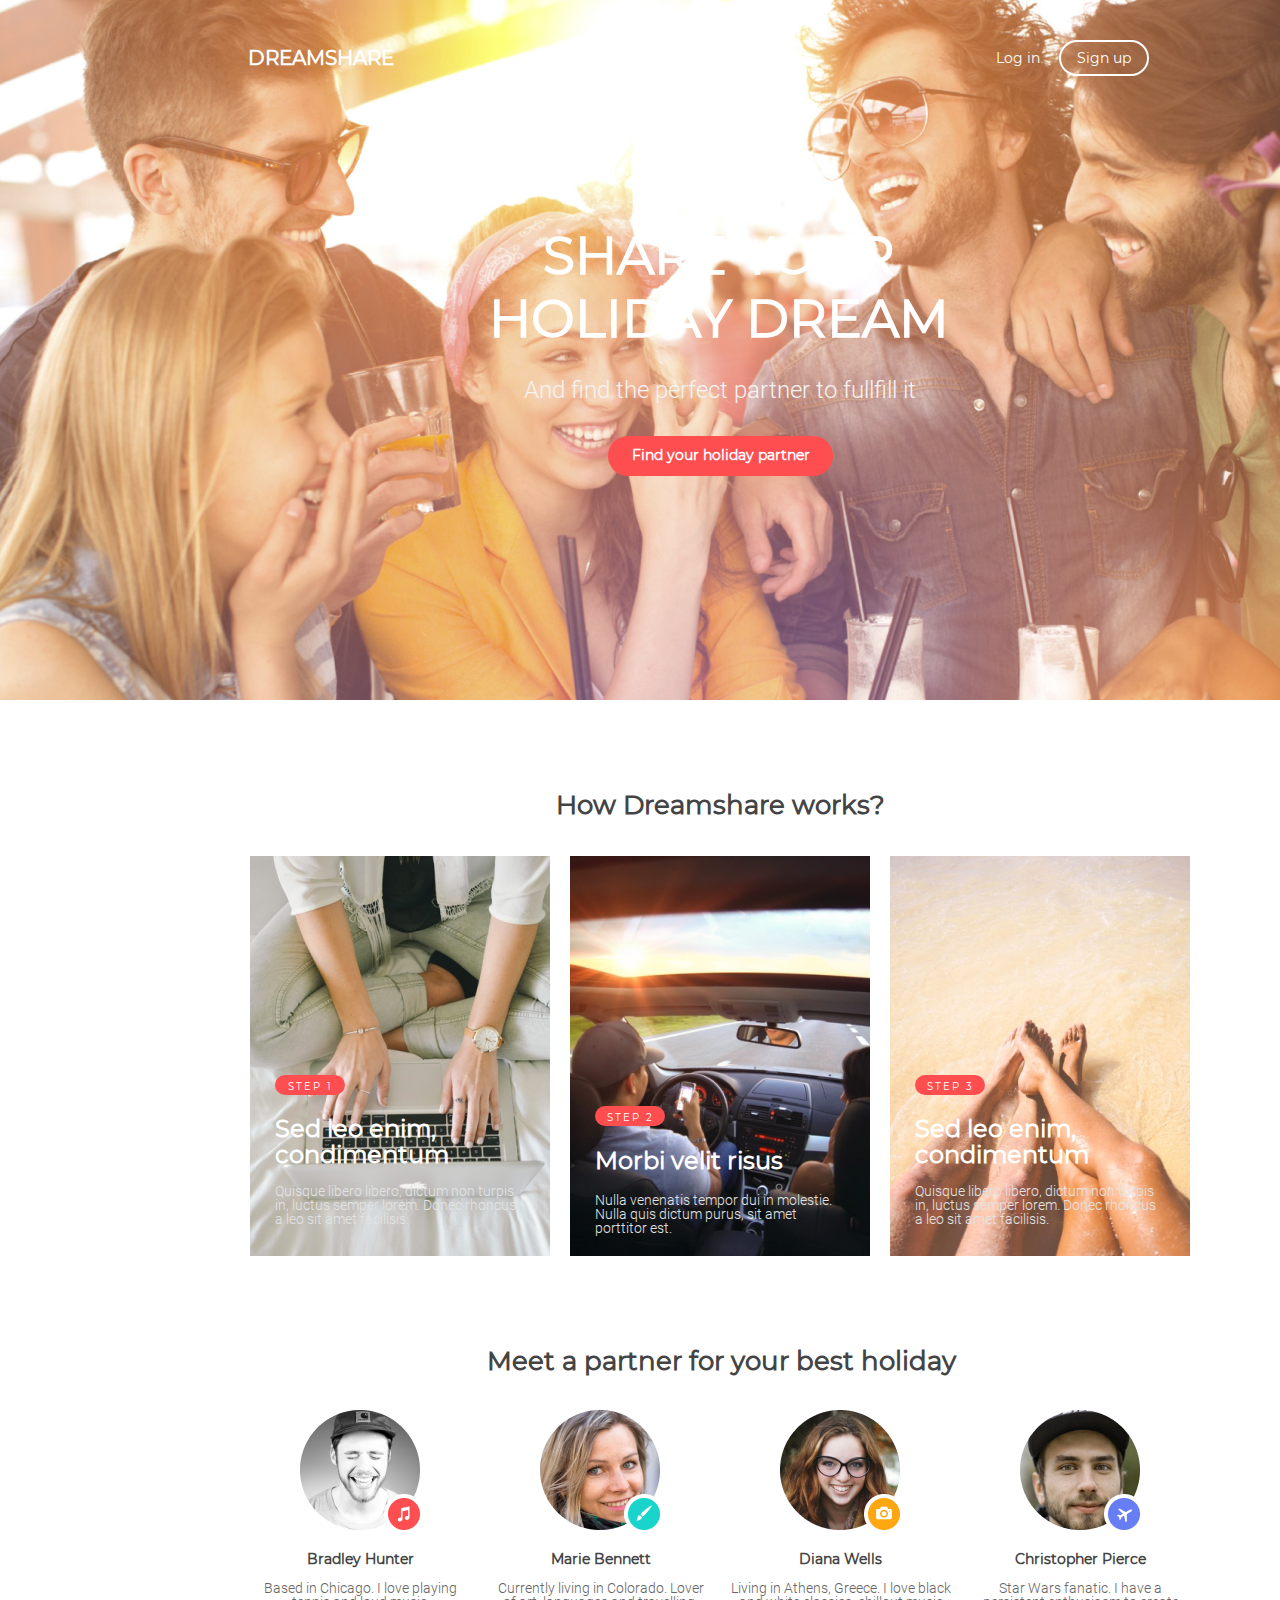
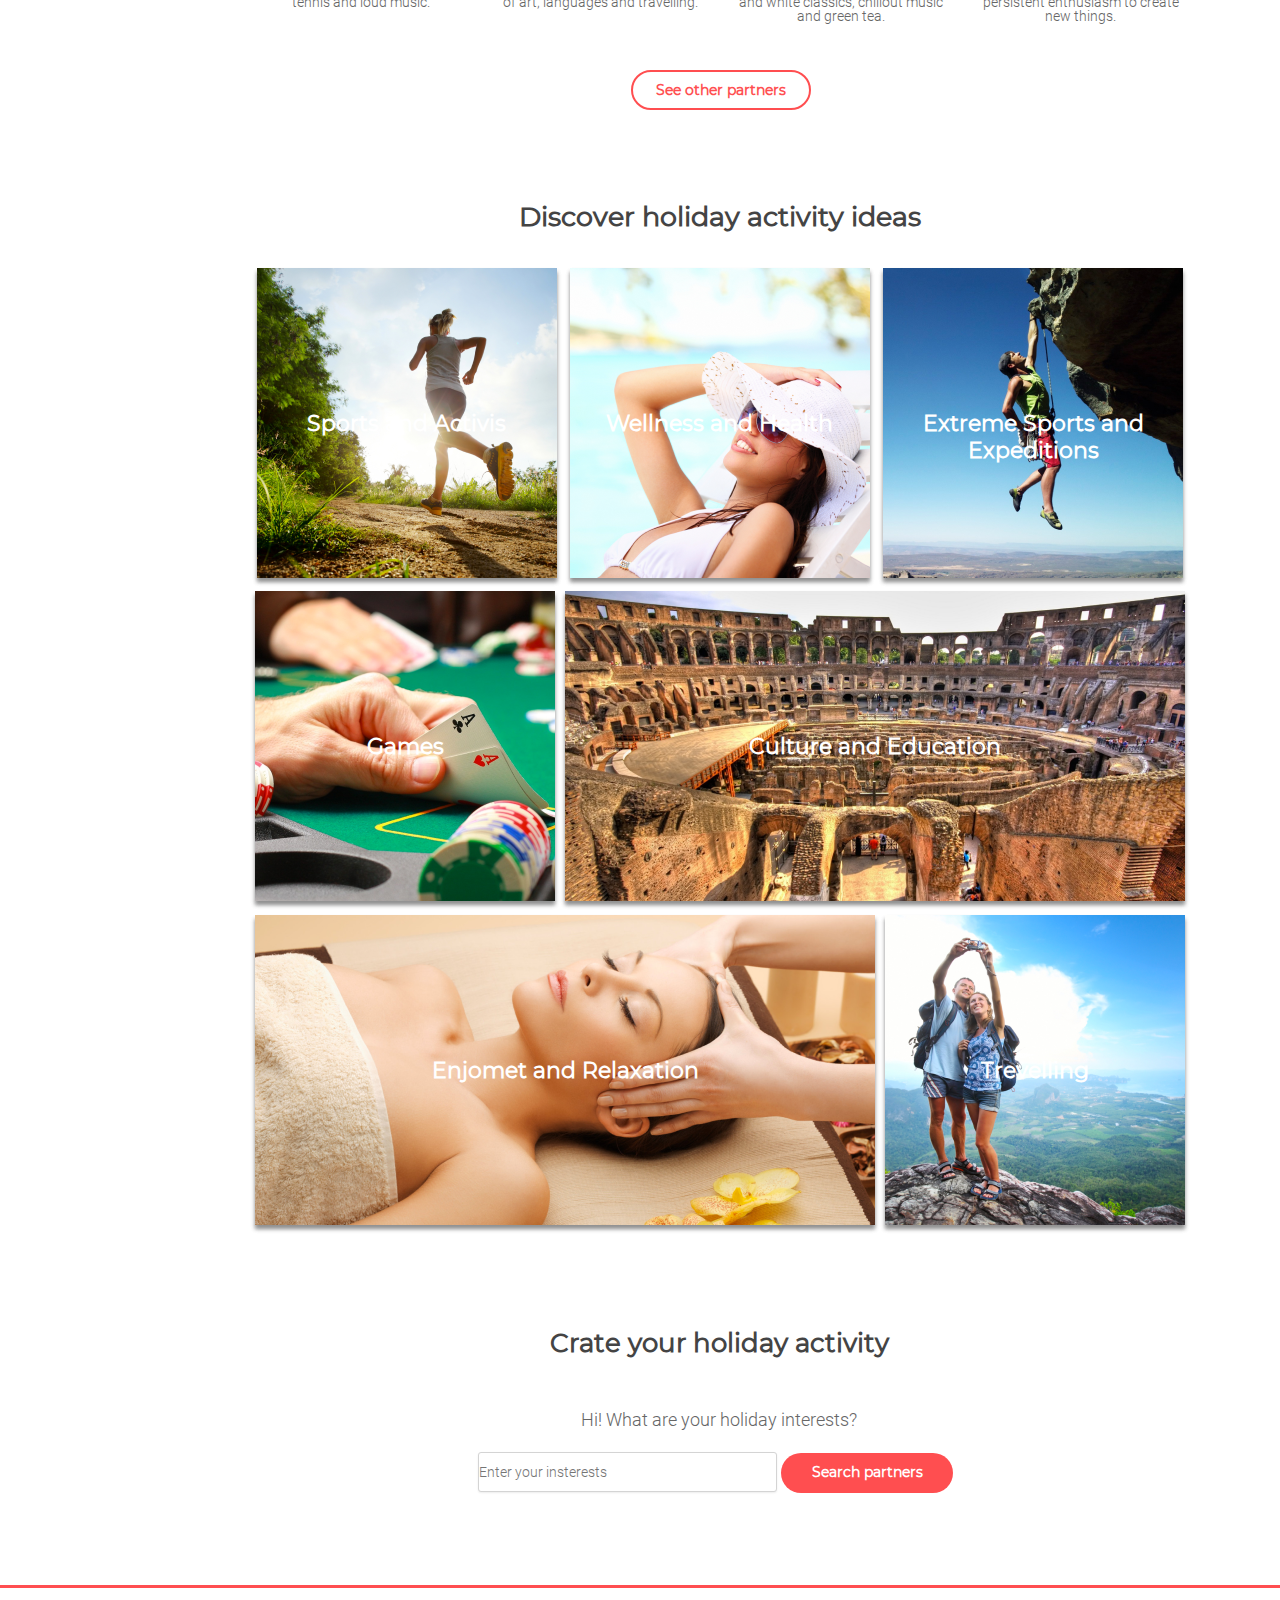
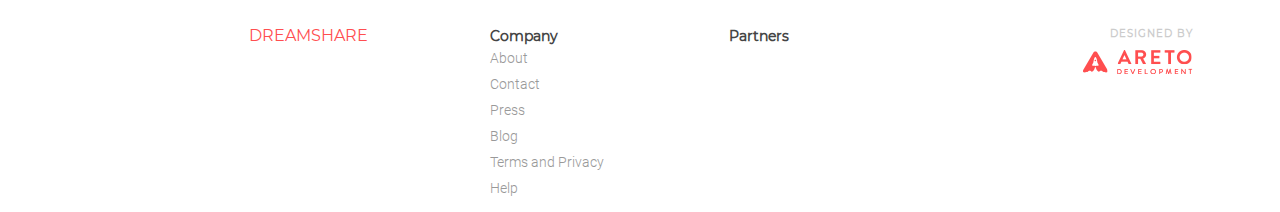
<file: Lesson12/index.html>
<!DOCTYPE html>
<html lang="en">

<head>
    <meta charset="UTF-8">
    <meta http-equiv="X-UA-Compatible" content="IE=edge">
    <meta name="viewport" content="width=device-width, initial-scale=1.0">
    <title>Document</title>
    <link rel="stylesheet" href="./styles/main.css">
</head>

<header>
    <nav>
        <div class="logo">
            DREAMSHARE
        </div>

        <div class="navbar">

            <a class="a1" href="#">Log in</a>
            <button>
                <a class="a2" href="#">Sign up</a>
            </button>
        </div>


    </nav>

    <h1>SHARE YOUR HOLIDAY DREAM</h1>
    <h5>And find the perfect partner to fullfill it</h5>

    <div class="but">
        <button>
            <a href="#"></a>
            Find your holiday partner

        </button>
    </div>


</header>


<body>


    <div class="block1">
        <p class="pp">How Dreamshare works?</p>
        <div class="block1_inside">
            <div class="block1_inside1">
                <div class="inside__but1">
                    <button>
                        <a href="#"></a>
                        STEP 1

                    </button>
                </div>
                <h2>Sed leo enim, condimentum</h2>
                <div>
                    <p>
                        Quisque libero libero, dictum non turpis in, luctus semper lorem. Donec rhoncus a leo sit amet facilisis.
                    </p>
                </div>
            </div>
            <div class="block1_inside2">
                <div class="inside__but2">
                    <button>
                        <a href="#"></a>
                        STEP 2

                    </button>
                </div>
                <h2>Morbi velit risus</h2>
                <div>
                    <p>
                        Nulla venenatis tempor dui in molestie. Nulla quis dictum purus, sit amet porttitor est.
                    </p>
                </div>
            </div>
            <div class="block1_inside3">

                <div class="inside__but3">
                    <button>
                        <a href="#"></a>
                        STEP 3

                    </button>
                </div>
                <h2>Sed leo enim, condimentum</h2>
                <div>
                    <p>
                        Quisque libero libero, dictum non turpis in, luctus semper lorem. Donec rhoncus a leo sit amet facilisis.
                    </p>
                </div>
            </div>




        </div>

    </div>

    <div class="block2">

        <h1>
            Meet a partner for your best holiday
        </h1>

        <div class="block2_inside">
            <div class="block2_inside1">
                <img src="./img/Avatar.png" alt="">
                <div class="text">
                    Bradley Hunter
                </div>
                <div>
                    <p>
                        Based in Chicago. I love playing tennis and loud music.
                    </p>
                </div>
            </div>

            <div class="block2_inside2">
                <img src="./img/Avatar2.png" alt="">
                <div class="text">
                    Marie Bennett
                </div>
                <div>
                    <p>
                        Currently living in Colorado. Lover of art, languages and travelling.
                    </p>
                </div>
            </div>

            <div class="block2_inside3">
                <img src="./img/Avatar3.png" alt="">
                <div class="text">
                    Diana Wells
                </div>
                <div>
                    <p>
                        Living in Athens, Greece. I love black and white classics, chillout music and green tea.
                    </p>
                </div>
            </div>


            <div class="block2_inside4">
                <img src="./img/Avatar4.png" alt="">
                <div class="text">
                    Christopher Pierce
                </div>
                <div>
                    <p>
                        Star Wars fanatic. I have a persistent enthusiasm to create new things.
                    </p>
                </div>
            </div>







        </div>
        <div class="block2__but">

            <a href="#">
                <button>
                        See other partners
                                    </button>
            </a>

        </div>


    </div>

    <div class="block3">

        <h1>
            Discover holiday activity ideas
        </h1>

        <div class="block3_inside">
            <div class="block3_inside1">

                <div>
                    <p>
                        Sports and Activis
                    </p>

                </div>
            </div>

            <div class="block3_inside2">

                <div>
                    <p>
                        Wellness and Health
                    </p>
                </div>

            </div>

            <div class="block3_inside3">
                <div>
                    <p>
                        Extreme Sports and Expeditions
                    </p>
                </div>

            </div>

            <div class="block3_inside4">
                <div>
                    <p>
                        Games
                    </p>
                </div>

            </div>

            <div class="block3_inside5">
                <div>
                    <p>
                        Culture and Education
                    </p>
                </div>

            </div>

            <div class="block3_inside6">
                <div>
                    <p>
                        Enjomet and Relaxation
                    </p>
                </div>

            </div>

            <div class="block3_inside7">
                <div>
                    <p>
                        Trevelling
                    </p>
                </div>

            </div>





        </div>





    </div>

    <div class="block4">

        <h1>
            Crate your holiday activity
        </h1>
        <p>Hi! What are your holiday interests?</p>

        <form class="example">
            <input type="text" placeholder="Enter your insterests" name="search">
            <button type="submit">Search partners</button>
        </form>
    </div>




</body>
<footer>
    <h1>
        DREAMSHARE
    </h1>
    <div class="company">
        <h2>Company</h2>
        <p>
            About
        </p>
        <p>
            Contact
        </p>
        <p>
            Press
        </p>
        <p>
            Blog
        </p>
        <p>
            Terms and Privacy
        </p>
        <p>
            Help
        </p>
        <div class="pppp">
            <div>
                About
            </div>
            <div>
                Contact
            </div>
            <div>
                Press
            </div>
            <div>
                Blog
            </div>
            <div>
                Terms and Privacy
            </div>
            <div>
                Help
            </div>
        </div>

    </div>
    <div class="partners">
        Partners
    </div>
    <div class="designed">
        DESIGNED BY
        <div class="designedlogo">
            <img src="./img/ARETO.png" alt="">
        </div>
    </div>

</footer>

</html>
</file>
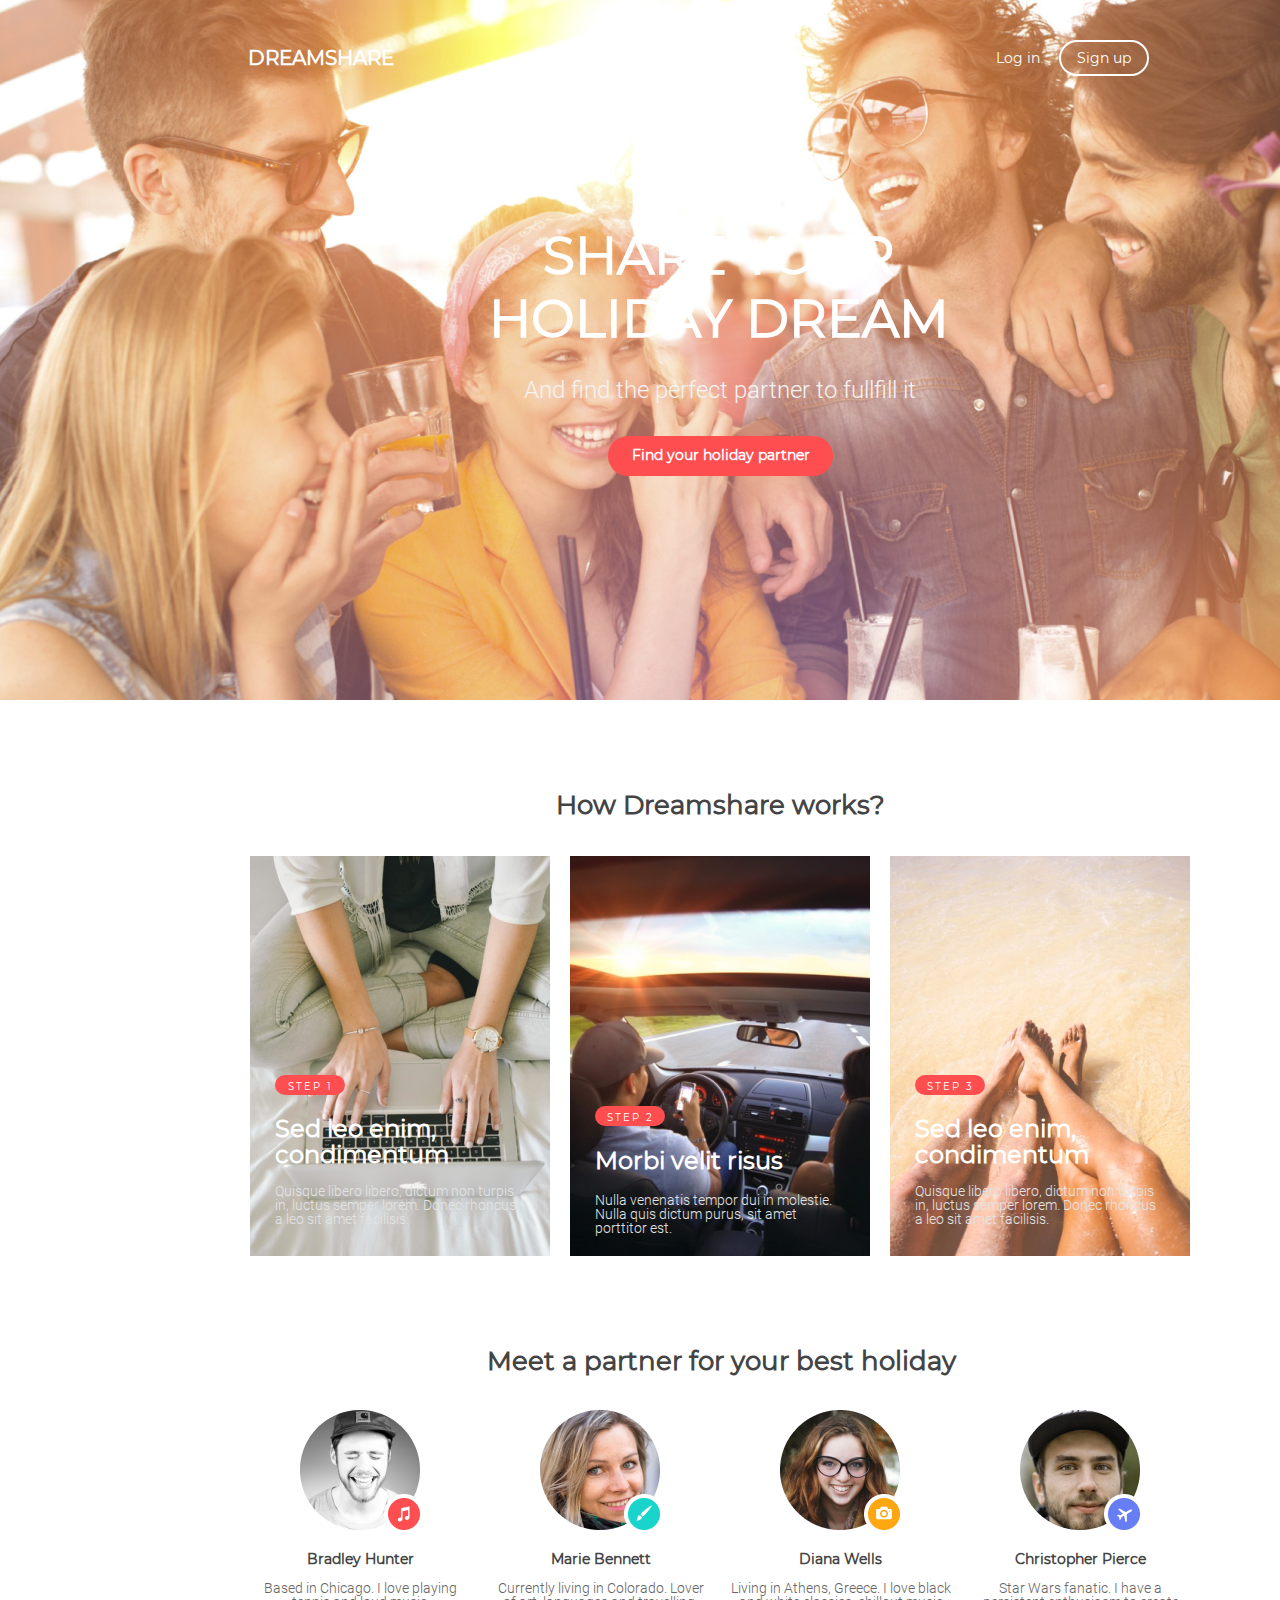
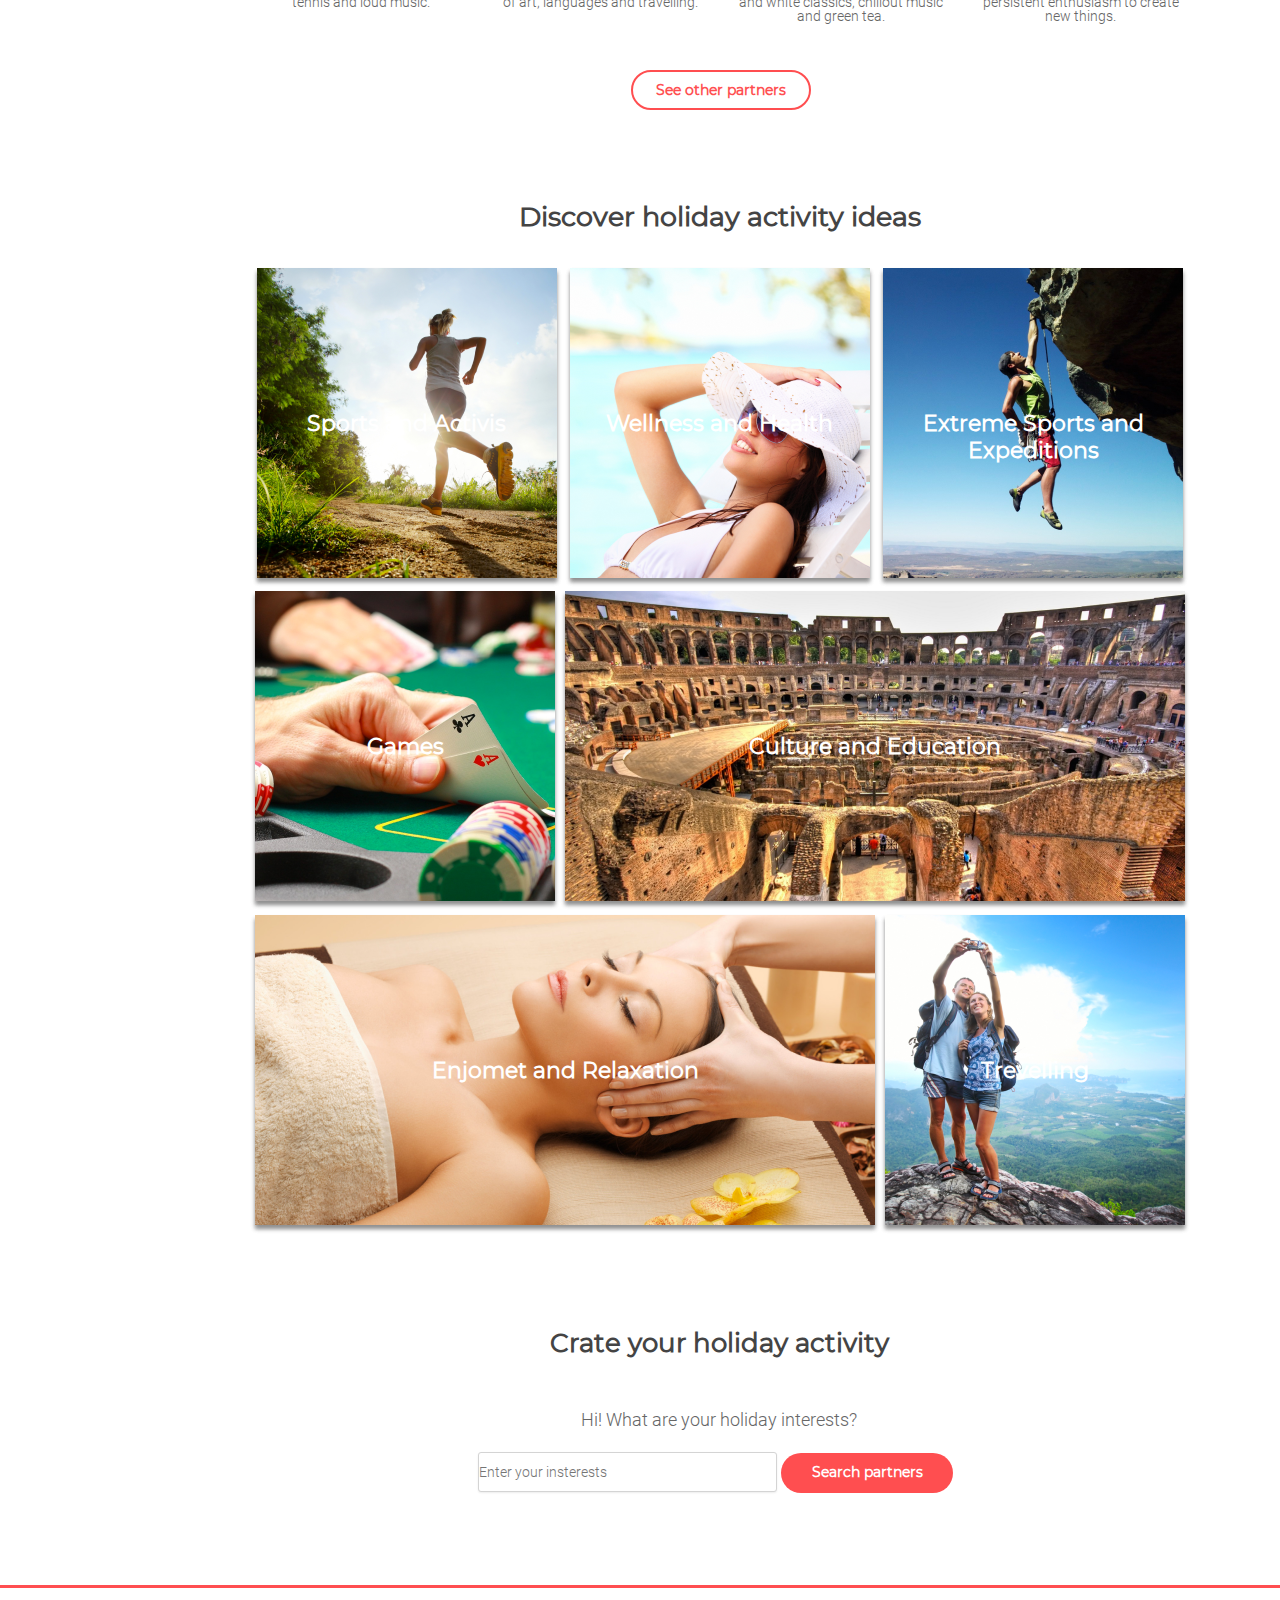
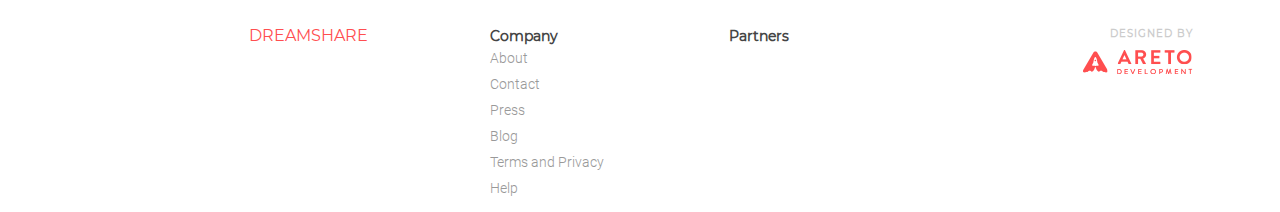
<file: index555.html>
<!DOCTYPE html>
<html lang="en">

<head>
    <meta charset="UTF-8">
    <meta http-equiv="X-UA-Compatible" content="IE=edge">
    <meta name="viewport" content="width=device-width, initial-scale=1.0">
    <title>Document</title>
    <link rel="stylesheet" href="./styles/main.css">
</head>

<header>
    <nav>
        <div class="logo">
            DREAMSHARE
        </div>

        <div class="navbar">

            <a class="a1" href="#">Log in</a>
            <button>
                <a class="a2" href="#">Sign up</a>
            </button>
        </div>


    </nav>

    <h1>SHARE YOUR HOLIDAY DREAM</h1>
    <h5>And find the perfect partner to fullfill it</h5>

    <div class="but">
        <button>
            <a href="#"></a>
            Find your holiday partner

        </button>
    </div>


</header>


<body>


    <div class="block1">
        <p class="pp">How Dreamshare works?</p>
        <div class="block1_inside">
            <div class="block1_inside1">
                <div class="inside__but1">
                    <button>
                        <a href="#"></a>
                        STEP 1

                    </button>
                </div>
                <h2>Sed leo enim, condimentum</h2>
                <div>
                    <p>
                        Quisque libero libero, dictum non turpis in, luctus semper lorem. Donec rhoncus a leo sit amet facilisis.
                    </p>
                </div>
            </div>
            <div class="block1_inside2">
                <div class="inside__but2">
                    <button>
                        <a href="#"></a>
                        STEP 2

                    </button>
                </div>
                <h2>Morbi velit risus</h2>
                <div>
                    <p>
                        Nulla venenatis tempor dui in molestie. Nulla quis dictum purus, sit amet porttitor est.
                    </p>
                </div>
            </div>
            <div class="block1_inside3">

                <div class="inside__but3">
                    <button>
                        <a href="#"></a>
                        STEP 3

                    </button>
                </div>
                <h2>Sed leo enim, condimentum</h2>
                <div>
                    <p>
                        Quisque libero libero, dictum non turpis in, luctus semper lorem. Donec rhoncus a leo sit amet facilisis.
                    </p>
                </div>
            </div>




        </div>

    </div>

    <div class="block2">

        <h1>
            Meet a partner for your best holiday
        </h1>

        <div class="block2_inside">
            <div class="block2_inside1">
                <img src="./img/Avatar.png" alt="">
                <div class="text">
                    Bradley Hunter
                </div>
                <div>
                    <p>
                        Based in Chicago. I love playing tennis and loud music.
                    </p>
                </div>
            </div>

            <div class="block2_inside2">
                <img src="./img/Avatar2.png" alt="">
                <div class="text">
                    Marie Bennett
                </div>
                <div>
                    <p>
                        Currently living in Colorado. Lover of art, languages and travelling.
                    </p>
                </div>
            </div>

            <div class="block2_inside3">
                <img src="./img/Avatar3.png" alt="">
                <div class="text">
                    Diana Wells
                </div>
                <div>
                    <p>
                        Living in Athens, Greece. I love black and white classics, chillout music and green tea.
                    </p>
                </div>
            </div>


            <div class="block2_inside4">
                <img src="./img/Avatar4.png" alt="">
                <div class="text">
                    Christopher Pierce
                </div>
                <div>
                    <p>
                        Star Wars fanatic. I have a persistent enthusiasm to create new things.
                    </p>
                </div>
            </div>







        </div>
        <div class="block2__but">

            <a href="#">
                <button>
                        See other partners
                                    </button>
            </a>

        </div>


    </div>

    <div class="block3">

        <h1>
            Discover holiday activity ideas
        </h1>

        <div class="block3_inside">
            <div class="block3_inside1">

                <div>
                    <p>
                        Sports and Activis
                    </p>

                </div>
            </div>

            <div class="block3_inside2">

                <div>
                    <p>
                        Wellness and Health
                    </p>
                </div>

            </div>

            <div class="block3_inside3">
                <div>
                    <p>
                        Extreme Sports and Expeditions
                    </p>
                </div>

            </div>

            <div class="block3_inside4">
                <div>
                    <p>
                        Games
                    </p>
                </div>

            </div>

            <div class="block3_inside5">
                <div>
                    <p>
                        Culture and Education
                    </p>
                </div>

            </div>

            <div class="block3_inside6">
                <div>
                    <p>
                        Enjomet and Relaxation
                    </p>
                </div>

            </div>

            <div class="block3_inside7">
                <div>
                    <p>
                        Trevelling
                    </p>
                </div>

            </div>





        </div>





    </div>

    <div class="block4">

        <h1>
            Crate your holiday activity
        </h1>
        <p>Hi! What are your holiday interests?</p>

        <form class="example">
            <input type="text" placeholder="Enter your insterests" name="search">
            <button type="submit">Search partners</button>
        </form>
    </div>




</body>
<footer>
    <h1>
        DREAMSHARE
    </h1>
    <div class="company">
        <h2>Company</h2>
        <p>
            About
        </p>
        <p>
            Contact
        </p>
        <p>
            Press
        </p>
        <p>
            Blog
        </p>
        <p>
            Terms and Privacy
        </p>
        <p>
            Help
        </p>
        <div class="pppp">
            <div>
                About
            </div>
            <div>
                Contact
            </div>
            <div>
                Press
            </div>
            <div>
                Blog
            </div>
            <div>
                Terms and Privacy
            </div>
            <div>
                Help
            </div>
        </div>

    </div>
    <div class="partners">
        Partners
    </div>
    <div class="designed">
        DESIGNED BY
        <div class="designedlogo">
            <img src="./img/ARETO.png" alt="">
        </div>
    </div>

</footer>

</html>
</file>
<file: Lesson12/styles/main.css>
* {
  margin: 0;
  padding: 0;
  -webkit-box-sizing: border-box;
          box-sizing: border-box;
}

@font-face {
  src: url(../fonts/Montserrat-Regular.ttf);
  font-family: 'Montserrat';
}

@font-face {
  src: url(../fonts/Roboto-Light.ttf);
  font-family: 'Roboto';
}

header {
  background-image: url("../img/Bitmapheader.png");
  background-repeat: no-repeat;
  height: 700px;
  width: 1440px;
}

nav {
  display: -webkit-box;
  display: -ms-flexbox;
  display: flex;
  -webkit-box-pack: justify;
      -ms-flex-pack: justify;
          justify-content: space-between;
}

.logo {
  width: 152px;
  height: 24px;
  font-family: 'Montserrat';
  font-style: normal;
  font-weight: bold;
  font-size: 20px;
  line-height: 24px;
  color: #FFFFFF;
  margin: 46px 596px 0px 248px;
}

.navbar {
  margin: 40px 291px 0px 0px;
  height: 36px;
  width: 153px;
}

a {
  text-decoration: none;
  color: white;
  height: 17px;
  font-family: 'Montserrat';
  font-style: normal;
  font-size: 14px;
  line-height: 17px;
}

.a1 {
  height: 17px;
  width: 44px;
}

.navbar button {
  border: 2px solid #FFFFFF;
  border-radius: 40px;
  height: 36px;
  width: 90px;
  background-color: transparent;
  margin: 0px 0px 0px 15px;
}

h1 {
  width: 470px;
  height: 126px;
  font-family: 'Montserrat';
  font-style: normal;
  font-weight: bold;
  font-size: 52px;
  line-height: 63px;
  text-align: center;
  color: #FFFFFF;
  margin: 148px 485px 0px 484px;
}

h5 {
  width: 396px;
  height: 25px;
  font-family: 'Roboto';
  font-style: normal;
  font-weight: 300;
  font-size: 24px;
  line-height: 24px;
  text-align: center;
  color: #F7F3F2;
  margin: 27.5px 522px 0px 522px;
}

.but button {
  width: 225px;
  height: 40px;
  background: #FF4E50;
  border-radius: 40px;
  border-color: transparent;
  font-family: 'Montserrat';
  font-style: normal;
  font-weight: bold;
  font-size: 14px;
  line-height: 17px;
  text-align: center;
  color: #FFFFFF;
  margin: 33px 607px 224px 608px;
}

.block1_inside1 .inside__but1 button, .block1_inside2 .inside__but2 button, .block1_inside3 .inside__but3 button {
  width: 70px;
  height: 20px;
  background: #FF4E50;
  border-color: transparent;
  border-radius: 40px;
  font-family: 'Montserrat';
  font-style: normal;
  font-weight: normal;
  font-size: 10px;
  line-height: 12px;
  letter-spacing: 2px;
  color: #FFFFFF;
}

.block1_inside1 h2, .block1_inside3 h2 {
  width: 250px;
  height: 58px;
  font-family: 'Montserrat';
  font-style: normal;
  font-weight: bold;
  font-size: 24px;
  line-height: 26px;
  color: #FFFFFF;
  margin: 21px 25px 0px 25px;
}

.block1_inside1 p, .block1_inside2 p, .block1_inside3 p {
  width: 250px;
  height: 57px;
  font-family: 'Roboto';
  font-style: normal;
  font-weight: 300;
  font-size: 14px;
  line-height: 14px;
  color: #E3E3E3;
  margin: 10px 25px 21px 25px;
}

.block1 {
  width: 940px;
  height: 461px;
  margin: 89px 250px 0px 250px;
}

.block1_inside {
  width: 940px;
  height: 424px;
  display: -webkit-box;
  display: -ms-flexbox;
  display: flex;
  -webkit-box-pack: justify;
      -ms-flex-pack: justify;
          justify-content: space-between;
}

.block1_inside1, .block1_inside2, .block1_inside3 {
  width: 300px;
  height: 400px;
}

.block1_inside1 {
  background-image: url("../img/Bitmap.png");
}

.block1_inside1 .inside__but1 button {
  margin: 219px 205px 0px 25px;
}

.block1_inside2 {
  background-image: url("../img/Bitmap2.png");
}

.block1_inside2 .inside__but2 button {
  margin: 250px 205px 0px 25px;
}

.block1_inside2 h2 {
  width: 250px;
  height: 29px;
  margin: 28px 205px 0px 25px;
  font-family: 'Montserrat';
  font-style: normal;
  font-weight: bold;
  font-size: 24px;
  line-height: 14px;
  color: #FFFFFF;
}

.block1_inside3 {
  background-image: url("../img/Bitmap3.png");
}

.block1_inside3 .inside__but3 button {
  margin: 219px 205px 0px 25px;
}

.block1 .pp {
  width: 342px;
  height: 32px;
  font-family: 'Montserrat';
  font-style: normal;
  font-weight: 700;
  font-size: 26px;
  line-height: 32px;
  text-align: center;
  color: #444444;
  margin: 89px 299px 35px 299px;
}

.block2_inside1, .block2_inside2, .block2_inside3, .block2_inside4 {
  width: 221px;
  height: 224px;
}

.block2_inside .text {
  width: 221px;
  height: 18px;
  font-family: Montserrat;
  font-style: normal;
  font-weight: bold;
  font-size: 14px;
  line-height: 17px;
  color: #444444;
  text-align: center;
  margin: 17px 0 0;
}

.block2_inside p {
  width: 221px;
  height: 57px;
  font-family: 'Roboto';
  font-style: normal;
  font-weight: 300;
  font-size: 14px;
  line-height: 14px;
  text-align: center;
  color: #666666;
  margin: 12px 0 0;
}

.block2 {
  width: 941px;
  height: 291px;
  margin: 95px 249px 0px 250px;
}

.block2 h1 {
  width: 491px;
  height: 32px;
  font-family: 'Montserrat';
  font-style: normal;
  font-weight: bold;
  font-size: 26px;
  line-height: 32px;
  text-align: center;
  color: #444444;
  margin: 6px 224px 0px 226px;
}

.block2 img {
  width: 120px;
  height: 120px;
  margin: 0 50px;
}

.block2_inside {
  display: -webkit-box;
  display: -ms-flexbox;
  display: flex;
  -webkit-box-pack: justify;
      -ms-flex-pack: justify;
          justify-content: space-between;
  width: 941px;
  height: 224px;
  margin: 33px 0 0;
}

.block2__but button {
  width: 180px;
  height: 40px;
  border-radius: 40px;
  border: 2px solid #FF4E50;
  background: #FFFFFF;
  font-family: 'Montserrat';
  font-style: normal;
  font-weight: bold;
  font-size: 14px;
  line-height: 17px;
  color: #FF4E50;
  text-align: center;
  margin: 36px 380px 0px 381px;
}

.block3_inside1, .block3_inside2, .block3_inside3, .block3_inside4, .block3_inside5, .block3_inside6, .block3_inside7 {
  mix-blend-mode: normal;
  -webkit-box-shadow: 0px 4px 4px rgba(0, 0, 0, 0.25), 0px 4px 4px rgba(0, 0, 0, 0.25);
          box-shadow: 0px 4px 4px rgba(0, 0, 0, 0.25), 0px 4px 4px rgba(0, 0, 0, 0.25);
}

.block3 {
  width: 940px;
  height: 1031px;
  margin: 165px 250px 0px 250px;
}

.block3 h1 {
  width: 413px;
  height: 32px;
  font-family: Montserrat;
  font-style: normal;
  font-weight: bold;
  font-size: 27px;
  line-height: 32px;
  text-align: center;
  color: #444444;
  margin: 0 auto;
}

.block3_inside {
  width: 940px;
  height: 970px;
  margin: 35px auto;
  display: -webkit-box;
  display: -ms-flexbox;
  display: flex;
  -ms-flex-pack: distribute;
      justify-content: space-around;
  -ms-flex-wrap: wrap;
      flex-wrap: wrap;
}

.block3_inside1 {
  width: 300px;
  height: 310px;
  background-image: url(../img/block3/Bitmap.png);
  background-repeat: no-repeat;
}

.block3_inside2 {
  width: 300px;
  height: 310px;
  background-image: url(../img/block3/Bitmap2.png);
  background-repeat: no-repeat;
}

.block3_inside3 {
  width: 300px;
  height: 310px;
  background-image: url(../img/block3/Bitmap3.png);
  background-repeat: no-repeat;
}

.block3_inside4 {
  width: 300px;
  height: 310px;
  background-image: url(../img/block3/Bitmap4.png);
  background-repeat: no-repeat;
}

.block3_inside5 {
  width: 620px;
  height: 310px;
  background-image: url(../img/block3/Bitmap5.png);
  background-repeat: no-repeat;
}

.block3_inside6 {
  width: 620px;
  height: 310px;
  background-image: url(../img/block3/Bitmap6.png);
  background-repeat: no-repeat;
}

.block3_inside7 {
  width: 300px;
  height: 310px;
  background-image: url(../img/block3/Bitmap7.png);
  background-repeat: no-repeat;
}

.block3 p {
  width: 100%;
  height: 27px;
  margin: 142px auto;
  font-family: 'Montserrat';
  font-style: normal;
  font-weight: bold;
  font-size: 22px;
  line-height: 27px;
  text-align: center;
  color: #FFFFFF;
}

.block3 img {
  border-radius: 4px;
}

.block4 {
  width: 482px;
  height: 158px;
  margin: 95px 480px 100px 478px;
}

.block4 h1 {
  width: 358px;
  height: 32px;
  font-family: 'Montserrat';
  font-style: normal;
  font-weight: bold;
  font-size: 26px;
  line-height: 32px;
  text-align: center;
  color: #444444;
  margin: 0 auto;
}

.block4 p {
  width: 415px;
  height: 24px;
  font-family: 'Roboto';
  font-style: normal;
  font-weight: 300;
  font-size: 18px;
  line-height: 14px;
  text-align: center;
  color: #666666;
  margin: 54px auto 0;
}

.block4 input {
  width: 299px;
  height: 40px;
  background: #FFFFFF;
  border: 1px solid #D4D4D4;
  -webkit-box-sizing: border-box;
          box-sizing: border-box;
  -webkit-box-shadow: 0px 1px 2px rgba(0, 0, 0, 0.073313);
          box-shadow: 0px 1px 2px rgba(0, 0, 0, 0.073313);
  border-radius: 3px;
}

.block4 input[placeholder] {
  font-family: 'Roboto';
  font-style: normal;
  font-weight: 300;
  font-size: 14px;
  line-height: 16px;
  color: #999999;
}

.block4 .example {
  margin: 15px auto 0;
}

.block4 button {
  width: 172.12px;
  height: 40px;
  background: #FF4E50;
  border-radius: 40px;
  border: transparent;
  font-family: 'Montserrat';
  font-style: normal;
  font-weight: bold;
  font-size: 14px;
  line-height: 17px;
  color: #FFFFFF;
}

footer {
  width: 1440px;
  height: 224px;
  border-top: 3px solid #FF4E50;
  display: -webkit-box;
  display: -ms-flexbox;
  display: flex;
}

footer h1 {
  width: 119px;
  height: 20px;
  font-family: 'Montserrat';
  font-style: normal;
  font-weight: normal;
  font-size: 16px;
  line-height: 20px;
  text-align: center;
  color: #FF4E50;
  margin: 38px 122px 202px 249px;
}

footer .company {
  width: 114px;
  height: 184px;
  text-align: left;
  margin: 40px 125px 36px 0px;
  line-height: 1px;
}

footer .company h2 {
  font-family: 'Montserrat';
  font-style: normal;
  font-weight: bold;
  font-size: 14px;
  line-height: 17px;
  color: #444444;
}

footer .company .pppp {
  display: none;
}

footer .company p {
  font-family: 'Roboto';
  font-style: normal;
  font-weight: 300;
  font-size: 14px;
  line-height: 26px;
  color: #999999;
}

footer .partners {
  width: 64px;
  height: 17px;
  font-family: 'Montserrat';
  font-style: normal;
  font-weight: bold;
  font-size: 14px;
  line-height: 17px;
  color: #444444;
  margin: 40px 287px 167px 0px;
}

footer .designed {
  width: 113px;
  height: 43px;
  font-family: 'Montserrat';
  font-style: normal;
  font-weight: bold;
  font-size: 10px;
  line-height: 12px;
  letter-spacing: 1px;
  color: #CCCCCC;
  text-align: right;
  -ms-flex-line-pack: end;
      align-content: flex-end;
  margin: 40px 247px 141px 0px;
}

footer .designed img {
  width: 110px;
  height: 24px;
  margin: 10px 0px 0px;
}

@media screen and (max-width: 768px) {
  header {
    width: 768px;
    background-image: url("../img/Bitmapheadertab.png");
  }
  .logo {
    margin: 46px 365px 0px 48px;
  }
  .navbar {
    margin: 40px 50px 0px 0px;
  }
  h1 {
    margin: 223.5px 149px 0px;
  }
  h5 {
    margin: 28.5px 186px;
  }
  .but button {
    margin: 33px 271px 224px 272px;
  }
  .block1_inside1 h2, .block1_inside3 h2 {
    width: 196px;
    line-height: 14px;
  }
  .block1_inside1 p, .block1_inside2 p, .block1_inside3 p {
    width: 196px;
    height: 76px;
    font-family: 'Roboto';
    font-style: normal;
    font-weight: 300;
    font-size: 14px;
    line-height: 14px;
    color: #E3E3E3;
    margin: 10px 20px 16px;
  }
  .block1 {
    width: 748px;
    margin: 95px 10px 0px;
  }
  .block1_inside {
    width: 748px;
    height: 424px;
    margin: 0px 0px 0px 0px;
  }
  .block1_inside1, .block1_inside2, .block1_inside3 {
    width: 236px;
  }
  .block1_inside1 .inside__but1 button {
    margin: 210px 160px 0px 34px;
  }
  .block1_inside3 .inside__but3 button {
    margin: 210px 134px 0px 32px;
  }
  .block1 .pp {
    width: 289px;
    height: 27px;
    font-size: 22px;
    line-height: 27px;
    margin: 1px 229px 35px 230px;
  }
  .block2_inside1, .block2_inside2, .block2_inside3, .block2_inside4 {
    width: 236px;
    height: 208px;
  }
  .block2_inside .text {
    width: 236px;
  }
  .block2_inside p {
    width: 236px;
  }
  .block2 {
    width: 492px;
    height: 526px;
    margin: 94px 138px 0px;
  }
  .block2 h1 {
    width: 416px;
    height: 27px;
    font-size: 22px;
    line-height: 27px;
    margin: 1px 38px 0px;
  }
  .block2 img {
    width: 120px;
    height: 120px;
    margin: 0 50px;
  }
  .block2_inside {
    width: 492px;
    height: 464px;
    margin: 32px auto 0px;
    -ms-flex-wrap: wrap;
        flex-wrap: wrap;
  }
  .block2__but button {
    margin: 40px 156px 0px;
  }
  .block3 {
    width: 748px;
    height: 1031px;
    margin: 160px 10px 0px;
  }
  .block3 h1 {
    width: 350px;
    height: 27px;
    font-size: 22px;
    line-height: 27px;
  }
  .block3_inside {
    width: 748px;
  }
  .block3_inside1 {
    width: 236px;
  }
  .block3_inside2 {
    width: 236px;
  }
  .block3_inside3 {
    width: 236px;
  }
  .block3_inside4 {
    width: 236px;
  }
  .block3_inside5 {
    width: 492px;
  }
  .block3_inside6 {
    width: 492px;
  }
  .block3_inside7 {
    width: 236px;
  }
  .block3 p {
    margin: 128px auto;
  }
  .block4 {
    width: 481.12px;
    height: 159px;
    margin: 95px 143px 0px;
  }
  .block4 h1 {
    width: 303px;
    height: 27px;
    font-size: 22px;
    line-height: 27px;
    margin: 1px auto 0;
  }
  .block4 p {
    margin: 43px auto 0;
  }
  .block4 .example {
    margin: 15px auto 0;
  }
  footer {
    width: 768px;
    margin: 100px 0px 20px 0px;
  }
  footer h1 {
    margin: 38px 108px 166px 39px;
  }
  footer .company {
    margin: 40px 56px 0px 0px;
  }
  footer .company .pppp {
    display: none;
  }
  footer .partners {
    margin: 40px 118px 167px 0px;
  }
  footer .designed {
    margin: 40px 37px 141px 0px;
  }
}

@media screen and (max-width: 320px) {
  header {
    width: 320px;
    height: 540px;
    background-image: url("../img/Bitmapheadermob.png");
  }
  .logo {
    margin: 97px 0px 0px 100px;
    color: #eeecec;
  }
  nav {
    width: 245px;
    -ms-flex-wrap: wrap-reverse;
        flex-wrap: wrap-reverse;
  }
  .navbar {
    margin: 20px 0px 0px 92px;
  }
  .navbar a {
    color: #e4e4e4;
  }
  .navbar button {
    border: 2px solid #e4e4e4;
  }
  h1 {
    width: 272px;
    height: 74px;
    font-size: 30px;
    line-height: 37px;
    margin: 26.5px 5px 0px 37px;
    color: #e4e4e4;
  }
  h5 {
    width: 280px;
    height: 49px;
    margin: 5.5px 1px 0px 39px;
    font-size: 18px;
  }
  .but button {
    width: 280px;
    margin: 10px 0px 153px 30px;
  }
  .block1_inside1 h2, .block1_inside3 h2 {
    width: 250px;
    height: 58px;
    margin: 15px 30px 0px 20px;
  }
  .block1_inside1 p, .block1_inside2 p, .block1_inside3 p {
    width: 250px;
    height: 57px;
    margin: 10px 30px 16px 20px;
  }
  .block1 {
    width: 300px;
    height: 781px;
    margin: 35px 10px 0px;
  }
  .block1_inside {
    width: 300px;
    height: 740px;
    -ms-flex-wrap: wrap;
        flex-wrap: wrap;
    margin: 15px auto 0px;
  }
  .block1_inside1, .block1_inside2, .block1_inside3 {
    width: 300px;
    height: 240px;
  }
  .block1_inside1 {
    background-image: url("../img/Bitmapmob.png");
  }
  .block1_inside1 .inside__but1 button {
    margin: 64px 210px 0px 20px;
  }
  .block1_inside2 {
    background-image: url("../img/Bitmap2mob.png");
  }
  .block1_inside2 .inside__but2 button {
    margin: 95px 210px 0px 20px;
  }
  .block1_inside3 {
    background-image: url("../img/Bitmap3mob.png");
  }
  .block1_inside3 .inside__but3 button {
    margin: 64px 210px 0px 20px;
  }
  .block1 .pp {
    margin: 0 auto;
  }
  .block2_inside1, .block2_inside2, .block2_inside3, .block2_inside4 {
    height: 208px;
  }
  .block2 {
    width: 280px;
    height: 955px;
    margin: 36px auto 0px;
  }
  .block2 h1 {
    width: 280px;
    height: 54px;
    margin: 0 auto;
  }
  .block2 img {
    width: 120px;
    height: 120px;
    margin: 0 58px;
  }
  .block2_inside {
    width: 236px;
    height: 890px;
    margin: 11px auto 0px;
  }
  .block2__but button {
    width: 280px;
    height: 40px;
    margin: 36px auto 0px;
  }
  .block3 {
    width: 300px;
    height: 987px;
    margin: 120px auto 0px;
  }
  .block3 h1 {
    width: 280px;
    height: 54px;
    margin: 0 auto;
  }
  .block3_inside {
    width: 300px;
    height: 900px;
    margin: 33px auto 0px;
  }
  .block3_inside1, .block3_inside2, .block3_inside3, .block3_inside4, .block3_inside5, .block3_inside6, .block3_inside7 {
    width: 300px;
    height: 120px;
  }
  .block3_inside1 {
    background-image: url(../img/block3/Bitmapmob.png);
  }
  .block3_inside2 {
    background-image: url(../img/block3/Bitmap2mob.png);
  }
  .block3_inside3 {
    background-image: url(../img/block3/Bitmap3mob.png);
  }
  .block3_inside4 {
    background-image: url(../img/block3/Bitmap4mob.png);
  }
  .block3_inside5 {
    background-image: url(../img/block3/Bitmap5mob.png);
  }
  .block3_inside6 {
    background-image: url(../img/block3/Bitmap6mob.png);
  }
  .block3_inside7 {
    background-image: url(../img/block3/Bitmap7mob.png);
  }
  .block3 p {
    margin: 47px auto;
  }
  .block4 {
    width: 280px;
    height: 192px;
    margin: 35px auto 0px;
  }
  .block4 h1 {
    width: 280px;
    height: 54px;
    margin: 0 auto;
  }
  .block4 p {
    width: 280px;
    margin: 9px auto 0px;
  }
  .block4 .example {
    width: 280px;
    height: 90px;
  }
  .block4 input {
    width: 280px;
  }
  .block4 button {
    width: 280px;
    margin: 10px auto 0px;
  }
  footer {
    width: 320px;
    height: 204px;
    margin: 40px auto 22px;
    -ms-flex-wrap: wrap;
        flex-wrap: wrap;
  }
  footer h1 {
    margin: 19px auto 0px;
  }
  footer .company {
    width: 280px;
    height: 70px;
    margin: 40px 56px 0px 0px;
    margin: 13px auto 0px;
  }
  footer .company h2 {
    margin: 0 106px 0;
  }
  footer .company p {
    display: none;
  }
  footer .company .pppp {
    display: -webkit-box;
    display: -ms-flexbox;
    display: flex;
    -ms-flex-pack: distribute;
        justify-content: space-around;
    -ms-flex-wrap: wrap;
        flex-wrap: wrap;
    width: 240px;
    height: 52px;
    margin: 0px 0px 0px 20px;
    font-family: 'Roboto';
    font-style: normal;
    font-weight: 300;
    font-size: 14px;
    line-height: 26px;
    text-align: center;
    color: #999999;
  }
  footer .partners {
    margin: 6px 128px 0px;
  }
  footer .designed {
    width: 110px;
    margin: 14px 105px 0px;
  }
  footer .designed img {
    margin: 7px 0px 0px;
  }
}
/*# sourceMappingURL=main.css.map */
</file>
<file: styles/main.css>
* {
  margin: 0;
  padding: 0;
  -webkit-box-sizing: border-box;
          box-sizing: border-box;
}

@font-face {
  src: url(../fonts/Montserrat-Regular.ttf);
  font-family: 'Montserrat';
}

@font-face {
  src: url(../fonts/Roboto-Light.ttf);
  font-family: 'Roboto';
}

header {
  background-image: url("../img/Bitmapheader.png");
  background-repeat: no-repeat;
  height: 700px;
  width: 1440px;
}

nav {
  display: -webkit-box;
  display: -ms-flexbox;
  display: flex;
  -webkit-box-pack: justify;
      -ms-flex-pack: justify;
          justify-content: space-between;
}

.logo {
  width: 152px;
  height: 24px;
  font-family: 'Montserrat';
  font-style: normal;
  font-weight: bold;
  font-size: 20px;
  line-height: 24px;
  color: #FFFFFF;
  margin: 46px 596px 0px 248px;
}

.navbar {
  margin: 40px 291px 0px 0px;
  height: 36px;
  width: 153px;
}

a {
  text-decoration: none;
  color: white;
  height: 17px;
  font-family: 'Montserrat';
  font-style: normal;
  font-size: 14px;
  line-height: 17px;
}

.a1 {
  height: 17px;
  width: 44px;
}

.navbar button {
  border: 2px solid #FFFFFF;
  border-radius: 40px;
  height: 36px;
  width: 90px;
  background-color: transparent;
  margin: 0px 0px 0px 15px;
}

h1 {
  width: 470px;
  height: 126px;
  font-family: 'Montserrat';
  font-style: normal;
  font-weight: bold;
  font-size: 52px;
  line-height: 63px;
  text-align: center;
  color: #FFFFFF;
  margin: 148px 485px 0px 484px;
}

h5 {
  width: 396px;
  height: 25px;
  font-family: 'Roboto';
  font-style: normal;
  font-weight: 300;
  font-size: 24px;
  line-height: 24px;
  text-align: center;
  color: #F7F3F2;
  margin: 27.5px 522px 0px 522px;
}

.but button {
  width: 225px;
  height: 40px;
  background: #FF4E50;
  border-radius: 40px;
  border-color: transparent;
  font-family: 'Montserrat';
  font-style: normal;
  font-weight: bold;
  font-size: 14px;
  line-height: 17px;
  text-align: center;
  color: #FFFFFF;
  margin: 33px 607px 224px 608px;
}

.block1_inside1 .inside__but1 button, .block1_inside2 .inside__but2 button, .block1_inside3 .inside__but3 button {
  width: 70px;
  height: 20px;
  background: #FF4E50;
  border-color: transparent;
  border-radius: 40px;
  font-family: 'Montserrat';
  font-style: normal;
  font-weight: normal;
  font-size: 10px;
  line-height: 12px;
  letter-spacing: 2px;
  color: #FFFFFF;
}

.block1_inside1 h2, .block1_inside3 h2 {
  width: 250px;
  height: 58px;
  font-family: 'Montserrat';
  font-style: normal;
  font-weight: bold;
  font-size: 24px;
  line-height: 26px;
  color: #FFFFFF;
  margin: 21px 25px 0px 25px;
}

.block1_inside1 p, .block1_inside2 p, .block1_inside3 p {
  width: 250px;
  height: 57px;
  font-family: 'Roboto';
  font-style: normal;
  font-weight: 300;
  font-size: 14px;
  line-height: 14px;
  color: #E3E3E3;
  margin: 10px 25px 21px 25px;
}

.block1 {
  width: 940px;
  height: 461px;
  margin: 89px 250px 0px 250px;
}

.block1_inside {
  width: 940px;
  height: 424px;
  display: -webkit-box;
  display: -ms-flexbox;
  display: flex;
  -webkit-box-pack: justify;
      -ms-flex-pack: justify;
          justify-content: space-between;
}

.block1_inside1, .block1_inside2, .block1_inside3 {
  width: 300px;
  height: 400px;
}

.block1_inside1 {
  background-image: url("../img/Bitmap.png");
}

.block1_inside1 .inside__but1 button {
  margin: 219px 205px 0px 25px;
}

.block1_inside2 {
  background-image: url("../img/Bitmap2.png");
}

.block1_inside2 .inside__but2 button {
  margin: 250px 205px 0px 25px;
}

.block1_inside2 h2 {
  width: 250px;
  height: 29px;
  margin: 28px 205px 0px 25px;
  font-family: 'Montserrat';
  font-style: normal;
  font-weight: bold;
  font-size: 24px;
  line-height: 14px;
  color: #FFFFFF;
}

.block1_inside3 {
  background-image: url("../img/Bitmap3.png");
}

.block1_inside3 .inside__but3 button {
  margin: 219px 205px 0px 25px;
}

.block1 .pp {
  width: 342px;
  height: 32px;
  font-family: 'Montserrat';
  font-style: normal;
  font-weight: 700;
  font-size: 26px;
  line-height: 32px;
  text-align: center;
  color: #444444;
  margin: 89px 299px 35px 299px;
}

.block2_inside1, .block2_inside2, .block2_inside3, .block2_inside4 {
  width: 221px;
  height: 224px;
}

.block2_inside .text {
  width: 221px;
  height: 18px;
  font-family: Montserrat;
  font-style: normal;
  font-weight: bold;
  font-size: 14px;
  line-height: 17px;
  color: #444444;
  text-align: center;
  margin: 17px 0 0;
}

.block2_inside p {
  width: 221px;
  height: 57px;
  font-family: 'Roboto';
  font-style: normal;
  font-weight: 300;
  font-size: 14px;
  line-height: 14px;
  text-align: center;
  color: #666666;
  margin: 12px 0 0;
}

.block2 {
  width: 941px;
  height: 291px;
  margin: 95px 249px 0px 250px;
}

.block2 h1 {
  width: 491px;
  height: 32px;
  font-family: 'Montserrat';
  font-style: normal;
  font-weight: bold;
  font-size: 26px;
  line-height: 32px;
  text-align: center;
  color: #444444;
  margin: 6px 224px 0px 226px;
}

.block2 img {
  width: 120px;
  height: 120px;
  margin: 0 50px;
}

.block2_inside {
  display: -webkit-box;
  display: -ms-flexbox;
  display: flex;
  -webkit-box-pack: justify;
      -ms-flex-pack: justify;
          justify-content: space-between;
  width: 941px;
  height: 224px;
  margin: 33px 0 0;
}

.block2__but button {
  width: 180px;
  height: 40px;
  border-radius: 40px;
  border: 2px solid #FF4E50;
  background: #FFFFFF;
  font-family: 'Montserrat';
  font-style: normal;
  font-weight: bold;
  font-size: 14px;
  line-height: 17px;
  color: #FF4E50;
  text-align: center;
  margin: 36px 380px 0px 381px;
}

.block3_inside1, .block3_inside2, .block3_inside3, .block3_inside4, .block3_inside5, .block3_inside6, .block3_inside7 {
  mix-blend-mode: normal;
  -webkit-box-shadow: 0px 4px 4px rgba(0, 0, 0, 0.25), 0px 4px 4px rgba(0, 0, 0, 0.25);
          box-shadow: 0px 4px 4px rgba(0, 0, 0, 0.25), 0px 4px 4px rgba(0, 0, 0, 0.25);
}

.block3 {
  width: 940px;
  height: 1031px;
  margin: 165px 250px 0px 250px;
}

.block3 h1 {
  width: 413px;
  height: 32px;
  font-family: Montserrat;
  font-style: normal;
  font-weight: bold;
  font-size: 27px;
  line-height: 32px;
  text-align: center;
  color: #444444;
  margin: 0 auto;
}

.block3_inside {
  width: 940px;
  height: 970px;
  margin: 35px auto;
  display: -webkit-box;
  display: -ms-flexbox;
  display: flex;
  -ms-flex-pack: distribute;
      justify-content: space-around;
  -ms-flex-wrap: wrap;
      flex-wrap: wrap;
}

.block3_inside1 {
  width: 300px;
  height: 310px;
  background-image: url(../img/block3/Bitmap.png);
  background-repeat: no-repeat;
}

.block3_inside2 {
  width: 300px;
  height: 310px;
  background-image: url(../img/block3/Bitmap2.png);
  background-repeat: no-repeat;
}

.block3_inside3 {
  width: 300px;
  height: 310px;
  background-image: url(../img/block3/Bitmap3.png);
  background-repeat: no-repeat;
}

.block3_inside4 {
  width: 300px;
  height: 310px;
  background-image: url(../img/block3/Bitmap4.png);
  background-repeat: no-repeat;
}

.block3_inside5 {
  width: 620px;
  height: 310px;
  background-image: url(../img/block3/Bitmap5.png);
  background-repeat: no-repeat;
}

.block3_inside6 {
  width: 620px;
  height: 310px;
  background-image: url(../img/block3/Bitmap6.png);
  background-repeat: no-repeat;
}

.block3_inside7 {
  width: 300px;
  height: 310px;
  background-image: url(../img/block3/Bitmap7.png);
  background-repeat: no-repeat;
}

.block3 p {
  width: 100%;
  height: 27px;
  margin: 142px auto;
  font-family: 'Montserrat';
  font-style: normal;
  font-weight: bold;
  font-size: 22px;
  line-height: 27px;
  text-align: center;
  color: #FFFFFF;
}

.block3 img {
  border-radius: 4px;
}

.block4 {
  width: 482px;
  height: 158px;
  margin: 95px 480px 100px 478px;
}

.block4 h1 {
  width: 358px;
  height: 32px;
  font-family: 'Montserrat';
  font-style: normal;
  font-weight: bold;
  font-size: 26px;
  line-height: 32px;
  text-align: center;
  color: #444444;
  margin: 0 auto;
}

.block4 p {
  width: 415px;
  height: 24px;
  font-family: 'Roboto';
  font-style: normal;
  font-weight: 300;
  font-size: 18px;
  line-height: 14px;
  text-align: center;
  color: #666666;
  margin: 54px auto 0;
}

.block4 input {
  width: 299px;
  height: 40px;
  background: #FFFFFF;
  border: 1px solid #D4D4D4;
  -webkit-box-sizing: border-box;
          box-sizing: border-box;
  -webkit-box-shadow: 0px 1px 2px rgba(0, 0, 0, 0.073313);
          box-shadow: 0px 1px 2px rgba(0, 0, 0, 0.073313);
  border-radius: 3px;
}

.block4 input[placeholder] {
  font-family: 'Roboto';
  font-style: normal;
  font-weight: 300;
  font-size: 14px;
  line-height: 16px;
  color: #999999;
}

.block4 .example {
  margin: 15px auto 0;
}

.block4 button {
  width: 172.12px;
  height: 40px;
  background: #FF4E50;
  border-radius: 40px;
  border: transparent;
  font-family: 'Montserrat';
  font-style: normal;
  font-weight: bold;
  font-size: 14px;
  line-height: 17px;
  color: #FFFFFF;
}

footer {
  width: 1440px;
  height: 224px;
  border-top: 3px solid #FF4E50;
  display: -webkit-box;
  display: -ms-flexbox;
  display: flex;
}

footer h1 {
  width: 119px;
  height: 20px;
  font-family: 'Montserrat';
  font-style: normal;
  font-weight: normal;
  font-size: 16px;
  line-height: 20px;
  text-align: center;
  color: #FF4E50;
  margin: 38px 122px 202px 249px;
}

footer .company {
  width: 114px;
  height: 184px;
  text-align: left;
  margin: 40px 125px 36px 0px;
  line-height: 1px;
}

footer .company h2 {
  font-family: 'Montserrat';
  font-style: normal;
  font-weight: bold;
  font-size: 14px;
  line-height: 17px;
  color: #444444;
}

footer .company .pppp {
  display: none;
}

footer .company p {
  font-family: 'Roboto';
  font-style: normal;
  font-weight: 300;
  font-size: 14px;
  line-height: 26px;
  color: #999999;
}

footer .partners {
  width: 64px;
  height: 17px;
  font-family: 'Montserrat';
  font-style: normal;
  font-weight: bold;
  font-size: 14px;
  line-height: 17px;
  color: #444444;
  margin: 40px 287px 167px 0px;
}

footer .designed {
  width: 113px;
  height: 43px;
  font-family: 'Montserrat';
  font-style: normal;
  font-weight: bold;
  font-size: 10px;
  line-height: 12px;
  letter-spacing: 1px;
  color: #CCCCCC;
  text-align: right;
  -ms-flex-line-pack: end;
      align-content: flex-end;
  margin: 40px 247px 141px 0px;
}

footer .designed img {
  width: 110px;
  height: 24px;
  margin: 10px 0px 0px;
}

@media screen and (max-width: 768px) {
  header {
    width: 768px;
    background-image: url("../img/Bitmapheadertab.png");
  }
  .logo {
    margin: 46px 365px 0px 48px;
  }
  .navbar {
    margin: 40px 50px 0px 0px;
  }
  h1 {
    margin: 223.5px 149px 0px;
  }
  h5 {
    margin: 28.5px 186px;
  }
  .but button {
    margin: 33px 271px 224px 272px;
  }
  .block1_inside1 h2, .block1_inside3 h2 {
    width: 196px;
    line-height: 14px;
  }
  .block1_inside1 p, .block1_inside2 p, .block1_inside3 p {
    width: 196px;
    height: 76px;
    font-family: 'Roboto';
    font-style: normal;
    font-weight: 300;
    font-size: 14px;
    line-height: 14px;
    color: #E3E3E3;
    margin: 10px 20px 16px;
  }
  .block1 {
    width: 748px;
    margin: 95px 10px 0px;
  }
  .block1_inside {
    width: 748px;
    height: 424px;
    margin: 0px 0px 0px 0px;
  }
  .block1_inside1, .block1_inside2, .block1_inside3 {
    width: 236px;
  }
  .block1_inside1 .inside__but1 button {
    margin: 210px 160px 0px 34px;
  }
  .block1_inside3 .inside__but3 button {
    margin: 210px 134px 0px 32px;
  }
  .block1 .pp {
    width: 289px;
    height: 27px;
    font-size: 22px;
    line-height: 27px;
    margin: 1px 229px 35px 230px;
  }
  .block2_inside1, .block2_inside2, .block2_inside3, .block2_inside4 {
    width: 236px;
    height: 208px;
  }
  .block2_inside .text {
    width: 236px;
  }
  .block2_inside p {
    width: 236px;
  }
  .block2 {
    width: 492px;
    height: 526px;
    margin: 94px 138px 0px;
  }
  .block2 h1 {
    width: 416px;
    height: 27px;
    font-size: 22px;
    line-height: 27px;
    margin: 1px 38px 0px;
  }
  .block2 img {
    width: 120px;
    height: 120px;
    margin: 0 50px;
  }
  .block2_inside {
    width: 492px;
    height: 464px;
    margin: 32px auto 0px;
    -ms-flex-wrap: wrap;
        flex-wrap: wrap;
  }
  .block2__but button {
    margin: 40px 156px 0px;
  }
  .block3 {
    width: 748px;
    height: 1031px;
    margin: 160px 10px 0px;
  }
  .block3 h1 {
    width: 350px;
    height: 27px;
    font-size: 22px;
    line-height: 27px;
  }
  .block3_inside {
    width: 748px;
  }
  .block3_inside1 {
    width: 236px;
  }
  .block3_inside2 {
    width: 236px;
  }
  .block3_inside3 {
    width: 236px;
  }
  .block3_inside4 {
    width: 236px;
  }
  .block3_inside5 {
    width: 492px;
  }
  .block3_inside6 {
    width: 492px;
  }
  .block3_inside7 {
    width: 236px;
  }
  .block3 p {
    margin: 128px auto;
  }
  .block4 {
    width: 481.12px;
    height: 159px;
    margin: 95px 143px 0px;
  }
  .block4 h1 {
    width: 303px;
    height: 27px;
    font-size: 22px;
    line-height: 27px;
    margin: 1px auto 0;
  }
  .block4 p {
    margin: 43px auto 0;
  }
  .block4 .example {
    margin: 15px auto 0;
  }
  footer {
    width: 768px;
    margin: 100px 0px 20px 0px;
  }
  footer h1 {
    margin: 38px 108px 166px 39px;
  }
  footer .company {
    margin: 40px 56px 0px 0px;
  }
  footer .company .pppp {
    display: none;
  }
  footer .partners {
    margin: 40px 118px 167px 0px;
  }
  footer .designed {
    margin: 40px 37px 141px 0px;
  }
}

@media screen and (max-width: 320px) {
  header {
    width: 320px;
    height: 540px;
    background-image: url("../img/Bitmapheadermob.png");
  }
  .logo {
    margin: 97px 0px 0px 100px;
    color: #eeecec;
  }
  nav {
    width: 245px;
    -ms-flex-wrap: wrap-reverse;
        flex-wrap: wrap-reverse;
  }
  .navbar {
    margin: 20px 0px 0px 92px;
  }
  .navbar a {
    color: #e4e4e4;
  }
  .navbar button {
    border: 2px solid #e4e4e4;
  }
  h1 {
    width: 272px;
    height: 74px;
    font-size: 30px;
    line-height: 37px;
    margin: 26.5px 5px 0px 37px;
    color: #e4e4e4;
  }
  h5 {
    width: 280px;
    height: 49px;
    margin: 5.5px 1px 0px 39px;
    font-size: 18px;
  }
  .but button {
    width: 280px;
    margin: 10px 0px 153px 30px;
  }
  .block1_inside1 h2, .block1_inside3 h2 {
    width: 250px;
    height: 58px;
    margin: 15px 30px 0px 20px;
  }
  .block1_inside1 p, .block1_inside2 p, .block1_inside3 p {
    width: 250px;
    height: 57px;
    margin: 10px 30px 16px 20px;
  }
  .block1 {
    width: 300px;
    height: 781px;
    margin: 35px 10px 0px;
  }
  .block1_inside {
    width: 300px;
    height: 740px;
    -ms-flex-wrap: wrap;
        flex-wrap: wrap;
    margin: 15px auto 0px;
  }
  .block1_inside1, .block1_inside2, .block1_inside3 {
    width: 300px;
    height: 240px;
  }
  .block1_inside1 {
    background-image: url("../img/Bitmapmob.png");
  }
  .block1_inside1 .inside__but1 button {
    margin: 64px 210px 0px 20px;
  }
  .block1_inside2 {
    background-image: url("../img/Bitmap2mob.png");
  }
  .block1_inside2 .inside__but2 button {
    margin: 95px 210px 0px 20px;
  }
  .block1_inside3 {
    background-image: url("../img/Bitmap3mob.png");
  }
  .block1_inside3 .inside__but3 button {
    margin: 64px 210px 0px 20px;
  }
  .block1 .pp {
    margin: 0 auto;
  }
  .block2_inside1, .block2_inside2, .block2_inside3, .block2_inside4 {
    height: 208px;
  }
  .block2 {
    width: 280px;
    height: 955px;
    margin: 36px auto 0px;
  }
  .block2 h1 {
    width: 280px;
    height: 54px;
    margin: 0 auto;
  }
  .block2 img {
    width: 120px;
    height: 120px;
    margin: 0 58px;
  }
  .block2_inside {
    width: 236px;
    height: 890px;
    margin: 11px auto 0px;
  }
  .block2__but button {
    width: 280px;
    height: 40px;
    margin: 36px auto 0px;
  }
  .block3 {
    width: 300px;
    height: 987px;
    margin: 120px auto 0px;
  }
  .block3 h1 {
    width: 280px;
    height: 54px;
    margin: 0 auto;
  }
  .block3_inside {
    width: 300px;
    height: 900px;
    margin: 33px auto 0px;
  }
  .block3_inside1, .block3_inside2, .block3_inside3, .block3_inside4, .block3_inside5, .block3_inside6, .block3_inside7 {
    width: 300px;
    height: 120px;
  }
  .block3_inside1 {
    background-image: url(../img/block3/Bitmapmob.png);
  }
  .block3_inside2 {
    background-image: url(../img/block3/Bitmap2mob.png);
  }
  .block3_inside3 {
    background-image: url(../img/block3/Bitmap3mob.png);
  }
  .block3_inside4 {
    background-image: url(../img/block3/Bitmap4mob.png);
  }
  .block3_inside5 {
    background-image: url(../img/block3/Bitmap5mob.png);
  }
  .block3_inside6 {
    background-image: url(../img/block3/Bitmap6mob.png);
  }
  .block3_inside7 {
    background-image: url(../img/block3/Bitmap7mob.png);
  }
  .block3 p {
    margin: 47px auto;
  }
  .block4 {
    width: 280px;
    height: 192px;
    margin: 35px auto 0px;
  }
  .block4 h1 {
    width: 280px;
    height: 54px;
    margin: 0 auto;
  }
  .block4 p {
    width: 280px;
    margin: 9px auto 0px;
  }
  .block4 .example {
    width: 280px;
    height: 90px;
  }
  .block4 input {
    width: 280px;
  }
  .block4 button {
    width: 280px;
    margin: 10px auto 0px;
  }
  footer {
    width: 320px;
    height: 204px;
    margin: 40px auto 22px;
    -ms-flex-wrap: wrap;
        flex-wrap: wrap;
  }
  footer h1 {
    margin: 19px auto 0px;
  }
  footer .company {
    width: 280px;
    height: 70px;
    margin: 40px 56px 0px 0px;
    margin: 13px auto 0px;
  }
  footer .company h2 {
    margin: 0 106px 0;
  }
  footer .company p {
    display: none;
  }
  footer .company .pppp {
    display: -webkit-box;
    display: -ms-flexbox;
    display: flex;
    -ms-flex-pack: distribute;
        justify-content: space-around;
    -ms-flex-wrap: wrap;
        flex-wrap: wrap;
    width: 240px;
    height: 52px;
    margin: 0px 0px 0px 20px;
    font-family: 'Roboto';
    font-style: normal;
    font-weight: 300;
    font-size: 14px;
    line-height: 26px;
    text-align: center;
    color: #999999;
  }
  footer .partners {
    margin: 6px 128px 0px;
  }
  footer .designed {
    width: 110px;
    margin: 14px 105px 0px;
  }
  footer .designed img {
    margin: 7px 0px 0px;
  }
}
/*# sourceMappingURL=main.css.map */
</file>
